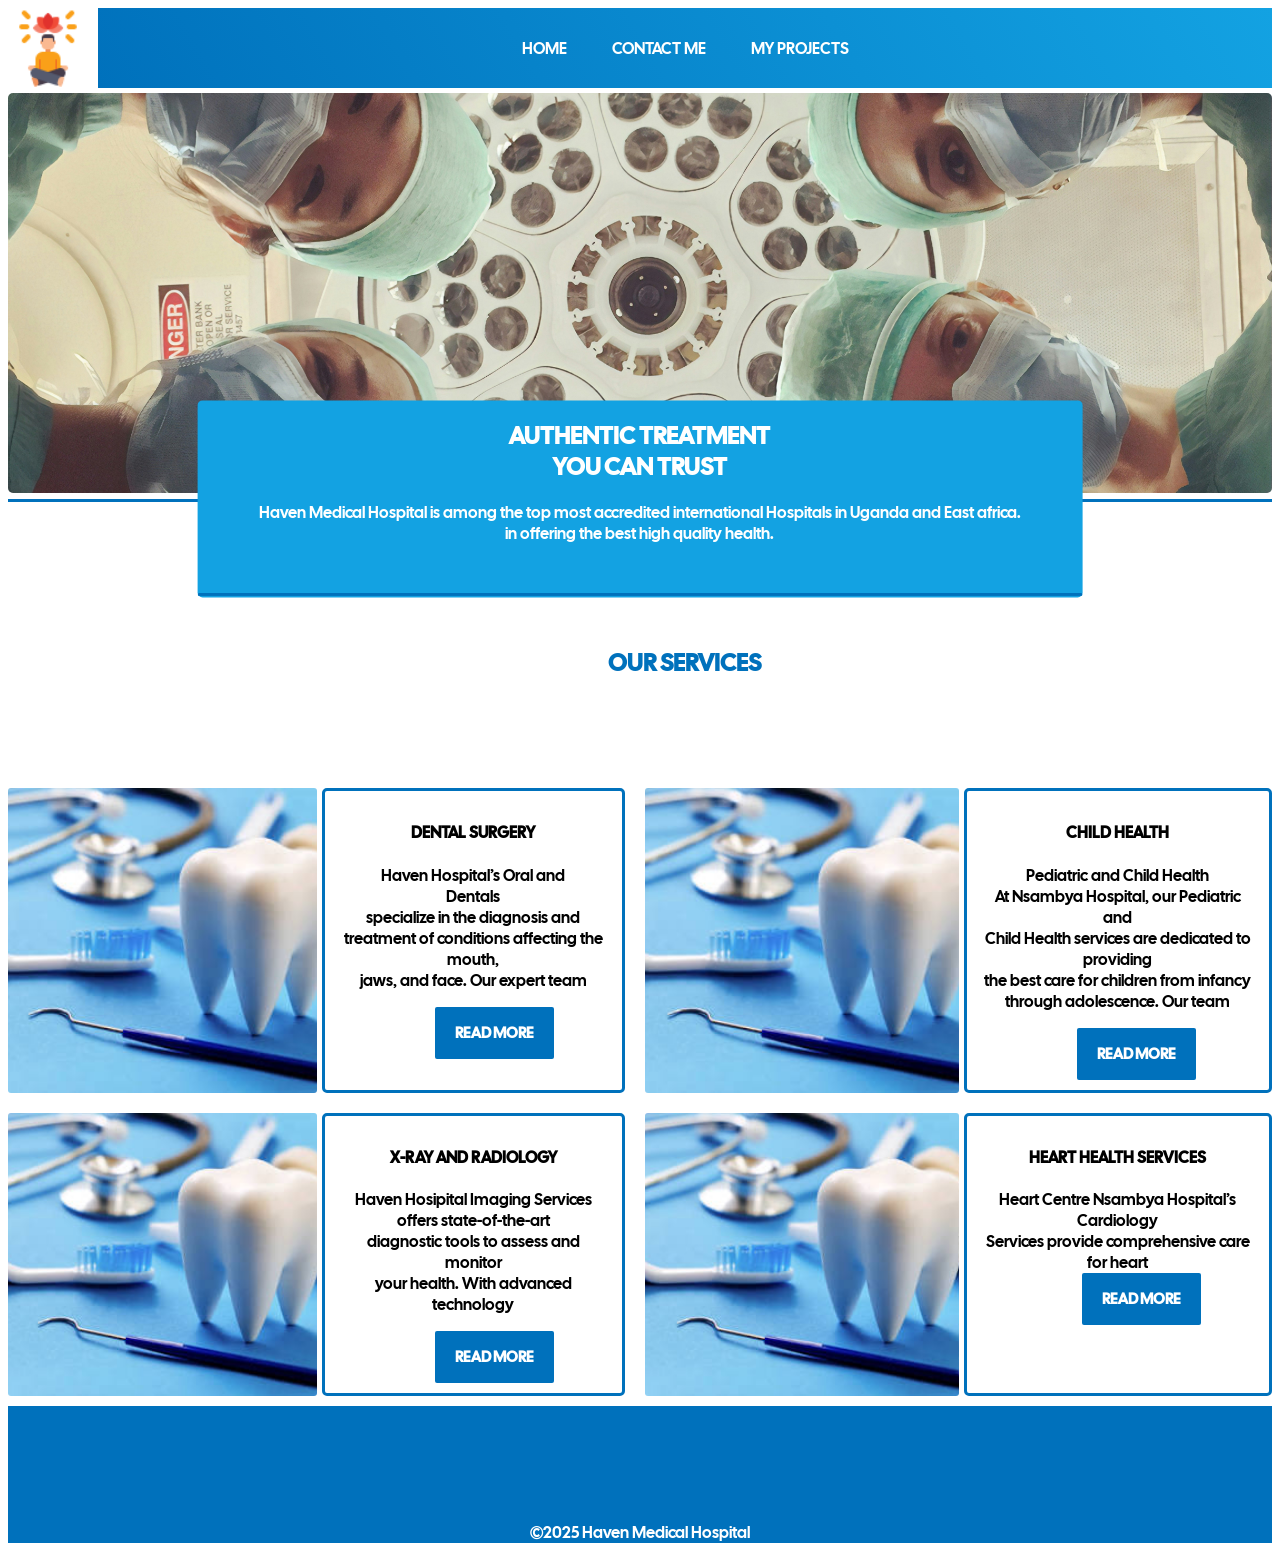
<file: index.html>
<!DOCTYPE html>
<html lang="en">
  <head>
    <meta charset="UTF-8" />
    <meta name="viewport" content="width=device-width, initial-scale=1.0" />
    <title>HAVEN MEDICAL HOSPITAL</title>
    <link rel="stylesheet" href="/assets/style.css" />
    <link rel="favicon" href="/assets/images/icons8-practice-64.png">
    <link rel="shortcut icon" href="/assets/images/icons8-practice-64.png" type="image/x-icon">
  </head>
  <body>
    <header>
      <img src="/assets/images/icons8-practice-64.png" />
      <nav>
        <a>HOME</a>
        <a>CONTACT ME</a>
        <a>MY PROJECTS</a>
      </nav>
    </header>
    <section class="container">
      <img
        src="/assets/images/national-cancer-institute-701-FJcjLAQ-unsplash.jpg"
        alt=""
        class="backimage"
      />
      <div class="container2">
        
        <h1>
          AUTHENTIC TREATMENT <br />
          YOU CAN TRUST
        </h1>
        <p>
          Haven Medical Hospital is among the top most accredited international
          Hospitals in Uganda and East africa. <br />
          in offering the best high quality health.
        </p>
        <div class="innerborder"></div>
     
      </div>
    </section>
       <h2 class = servicehead>OUR SERVICES</h2>
    <section class="servicecontainer">
        
      <div class="grid">
        <div class="service">
       
        
          <img src= '/assets/images/dental.jpeg' class="fsimage" />
          <div class = "info">
          <h4>DENTAL SURGERY</h4>
          <p>
          Haven Hospital’s Oral and <br />
          Dentals<br />
          specialize in the diagnosis and <br />
          treatment of conditions affecting the mouth,<br />
          jaws, and face. Our expert team
        </p>
        <button class="first service button">READ MORE</button>
        </div>
      </div>
      <div class="service">
       
        
          <img src= '/assets/images/dental.jpeg' class="fsimage" />
          <div class = "info">
          <h4>CHILD HEALTH</h4>
          <p>
           <p>Pediatric and Child Health<br>
                             At Nsambya Hospital, our Pediatric and<br> 
                             Child Health services are dedicated to providing<br>
                             the best care for children from infancy <br>
                             through adolescence. Our team 
                                 <br></p>
        </p>
        <button class="first service button">READ MORE</button>
        </div>
      </div>
      <div class="service">
       
        
          <img src= '/assets/images/dental.jpeg' class="fsimage" />
          <div class = "info">
          <h4>X-RAY AND RADIOLOGY</h4>
          <p>
         Haven Hosipital Imaging Services offers state-of-the-art<br>
                                diagnostic tools to assess and monitor<br>
                                 your health. With advanced technology
                                 <br> 
        </p>
        <button class="first service button">READ MORE</button>
        </div>
      </div>
      
      <div class="service">
       
        
          <img src= '/assets/images/dental.jpeg' class="fsimage" />
          <div class = "info">
          <h4>HEART HEALTH SERVICES</h4>
          <p>
           Heart Centre Nsambya Hospital’s Cardiology<br> Services provide comprehensive care for heart <health. Our skilled team offers advanced diagnostics, treatment
           </p>
        <button class="first service button">READ MORE</button>
        </div>
      </div>
      </div>
    </section>
    <section class = "footer">
     <p>&copy;2025 Haven Medical Hospital</p>
    </section>
  </body>
</html>
</file>
<file: assets/style.css>
@font-face {
  font-family: "CalSans";
  src: url("fonts/CalSans-Regular.ttf");
}
@font-face {
  font-family: "DMsans";
  src: url("fonts/DMSans-VariableFont_opsz\,wght.ttf");
}
body {
  background-color: white;
}
header {
  display: flex;
  justify-content: space-between;
}
header img {
  width: 80px;
  height: 80px;
  background-color: white;
  overflow: hidden;
  flex-shrink: 0;
  margin-right: 10px;
}
header nav {
  font-family: "CalSans";
  color: white;
  background: linear-gradient(60deg, #0071BC, #13A2E2);
  width: 100%;
  display: flex;
  align-items: center;
  gap: 45px;
  justify-content: center;
}
.container {
  border-bottom: 3px solid #0071BC;
  padding-bottom: 2px;
  margin-top: 5px;
  position:relative
}
.container .backimage {
  width: 100%;
  height: 400px;
  object-fit: cover;
  object-position: center;
  border-radius: 5px;
}
.container .container2 {
  background-color: #13A2E2;
  border-radius: 5px;
  margin-top: 10px;
  width: 70%;
  position: absolute;
  bottom:0px;
  left: 50%;
  transform: translateX(-50%) translateY(50%);



}
.container2 h1,p{
  font-family: "CalSans";
  color: white;
  
  text-align: center;
  justify-items: center;
  padding-right: 5px;
  padding-left: 5px;
}
.container2 .innerborder {
  border-bottom: 3px solid #0071BC;
  margin-top:50px;
  border-radius: 2PX;
  transform: translateY(-50%);

}
.servicecontainer .grid {
  margin-top: 110px;
  font-family: "CalSans";
  display: grid;
  grid-template-columns: repeat(2, auto);
  gap: 20px;
  

}
.servicehead {
  font-family: "CalSans";
  margin-top: 95px;
  justify-items: center;
  padding-left: 600px;
  padding-top: 50px;
  color: #0071BC;
}
.servicecontainer h2{
  color:#0071BC;
  margin-inline: auto;
  width: fit-content;
  border-bottom:3px solid #13A2E2
}
.servicecontainer .fsimage{
  object-fit: cover;
  object-position: center;
  width:50%;
  flex-shrink: 0;
  border-radius: 3px;
}
.servicecontainer p {
  color: black;
  text-align: center;
  
}
.service{
  display: flex;
  
}
.service .info{
  border: 3px solid #0071BC;
  border-radius: 5px;
  text-align: center;
  width: 50%;
  margin-left: 5px;
  padding: 10px;
}
.service .info button {
  color: white;
  background-color: #0071BC;
  border: 0px;
  padding:16px 20px;
  border-radius: 2px;
  margin-left: 100px;
  font-family: "CalSans";
  font-weight: bold;
  font-size: 15px;
}
.footer {
  margin-top:10px;
  background-color: #0071BC;
  padding-top: 100px;
  text-align: right;
}
</file>
